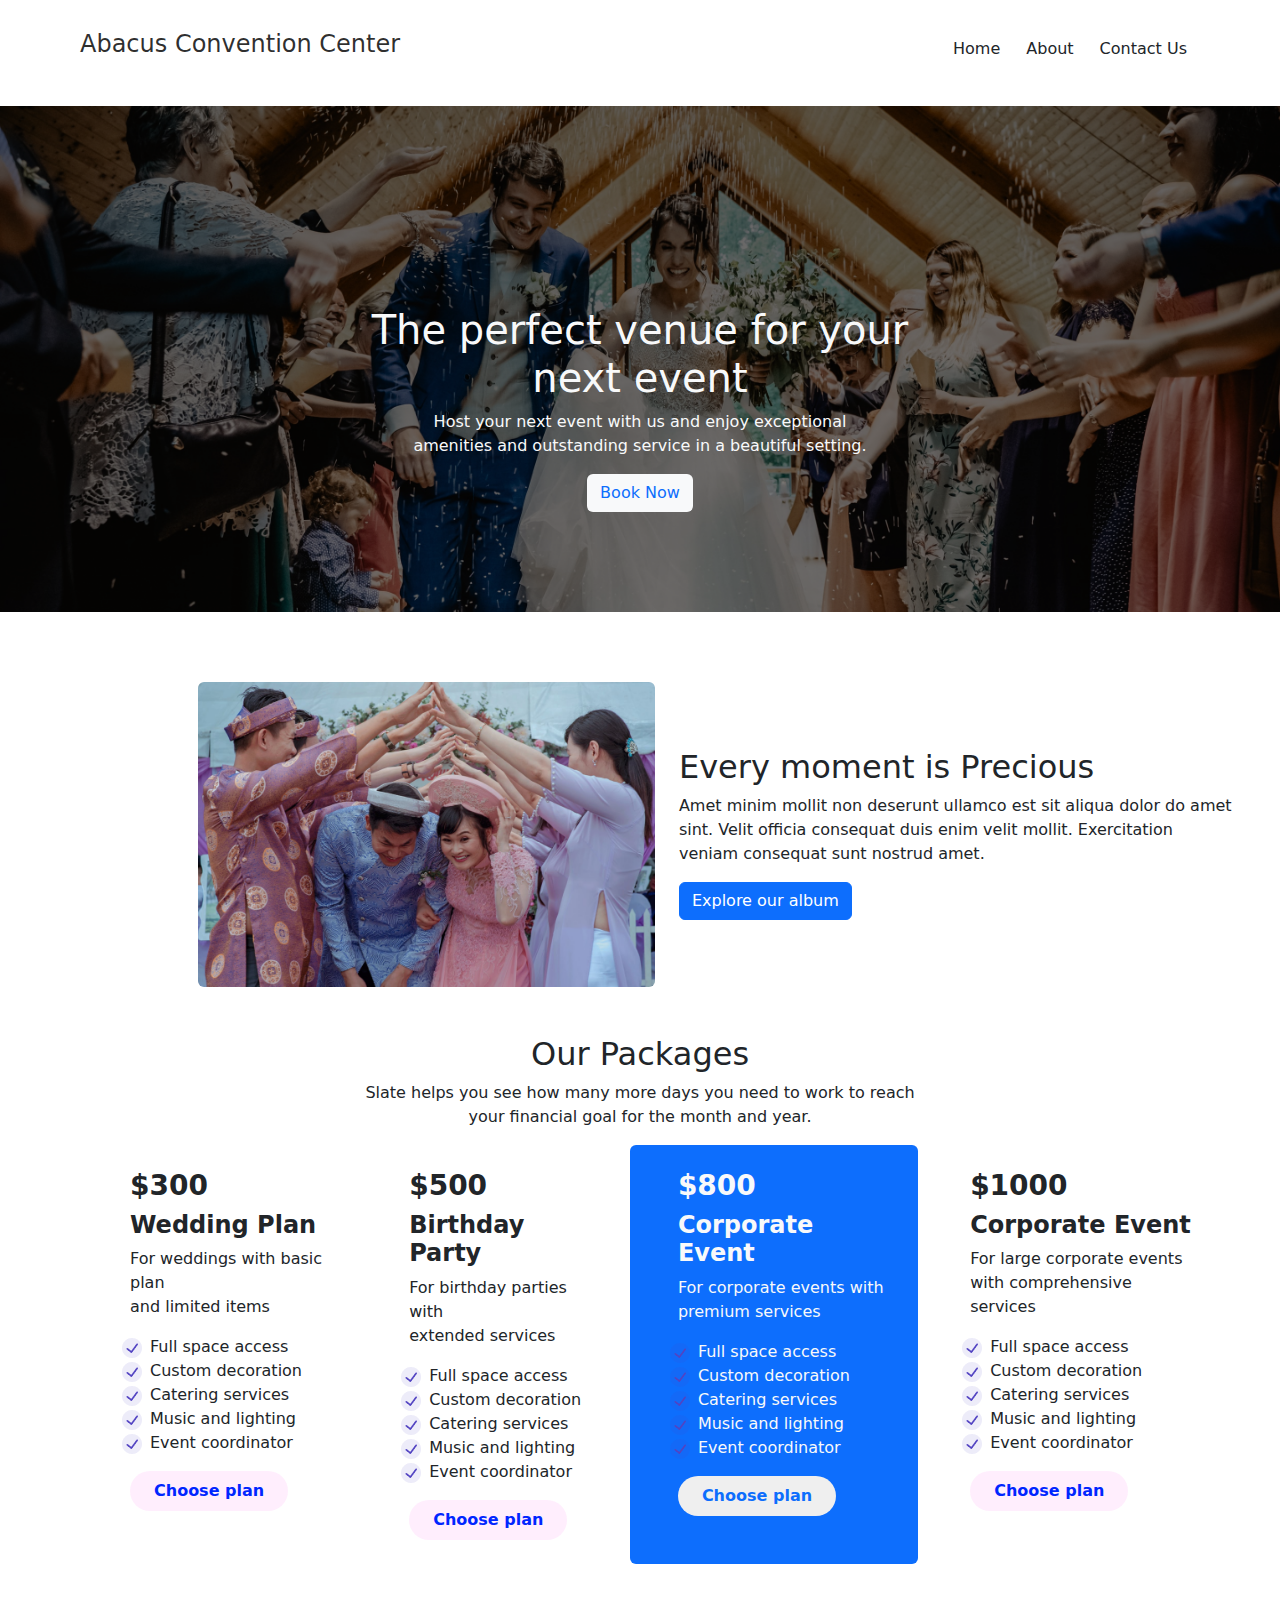
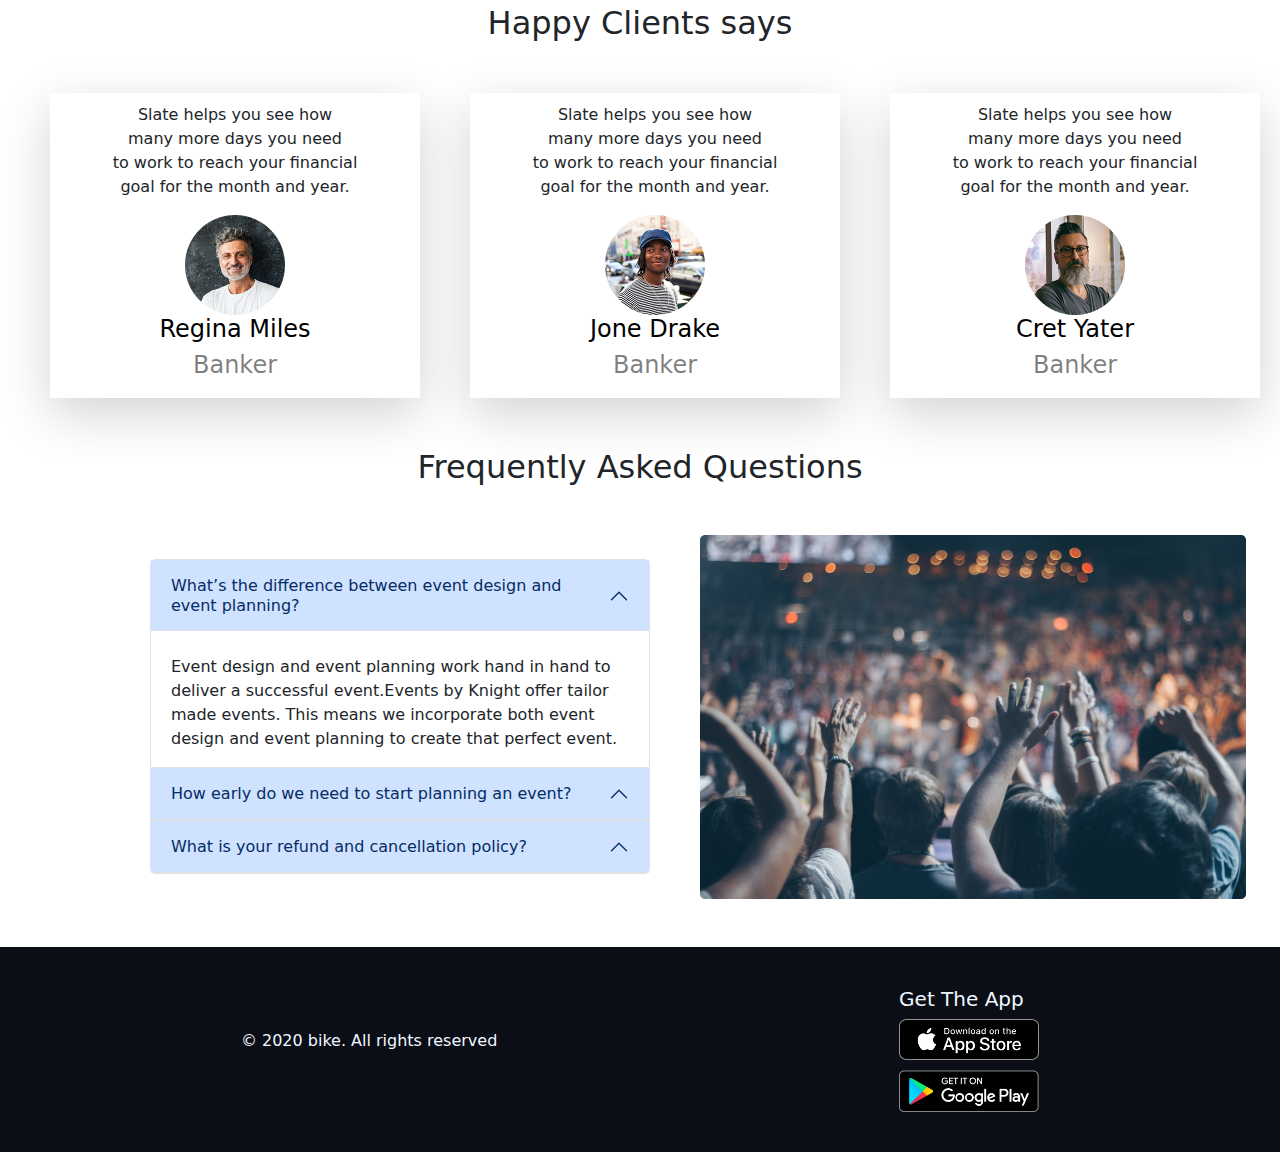
<file: index.html>
<!DOCTYPE html>
<html lang="en">
<head>
    <meta charset="UTF-8">
    <meta name="viewport" content="width=device-width, initial-scale=1.0">
    <title>Convention Center</title>
    <link rel="stylesheet" href="style.css">
    <link href="https://cdn.jsdelivr.net/npm/bootstrap@5.3.3/dist/css/bootstrap.min.css" rel="stylesheet" integrity="sha384-QWTKZyjpPEjISv5WaRU9OFeRpok6YctnYmDr5pNlyT2bRjXh0JMhjY6hW+ALEwIH" crossorigin="anonymous">
</head>
<body>
    <header>
        <nav>
            <div class="nav-stuff">
                <div class="nav-item">
                    <h4>Abacus Convention Center</h4>
                </div>
                <div class="nav-item">
                    <button class="h3 btn">Home</button>
                    <button class="h3 btn">About</button>
                    <button class="h3 btn">Contact Us</button>
                </div>
            </div>
        </nav>
        <div class="banner">
            <div>
                <h1 class="text-light">The perfect venue for your <br> next event</h1>
                <p class="text-light">Host your next event with us and enjoy exceptional <br> amenities and outstanding service in a beautiful setting.</p>
                <button type="button" class="btn text-bg-light text-primary w-30">Book Now</button>
            </div>
        </div>
    </header>
    <section class="moment-section">
        <div class="row justify-content-center align-items-center g-4">
            <div class="col-md-5">
                <img src="/images/wedding.png" alt="Wedding" class="img-fluid rounded">
            </div>
            <div class="col-md-6">
                <h2>Every moment is Precious</h2>
                <p>Amet minim mollit non deserunt ullamco est sit aliqua dolor do amet sint. Velit officia consequat duis enim velit mollit. Exercitation veniam consequat sunt nostrud amet.</p>
                <button class="btn btn-primary">Explore our album</button>
            </div>
        </div>
    </section>
    <section class="package-section">
        <div class="container">
            <h2 class="text-center my-2">Our Packages</h2>
            <p class="text-center">Slate helps you see how many more days you need to work to reach <br> your financial goal for the month and year.</p>
            <div class="d-flex gap-1">
                <div class="plan py-4 rounded">
                    <h3 class="ps-5 fw-bold">$300</h3>
                    <h4 class="ps-5 fw-bold">Wedding Plan</h4>
                    <p class="ps-5 ">For weddings with basic plan <br> and limited items</p>
                    <ul class="ms-2">
                        <li><img class="me-2" src="/icons/check-circle-1.png" alt="">Full space access</li>
                        <li><img class="me-2" src="/icons/check-circle-1.png" alt="">Custom decoration</li>
                        <li><img class="me-2" src="/icons/check-circle-1.png" alt="">Catering services</li>
                        <li><img class="me-2" src="/icons/check-circle-1.png" alt="">Music and lighting</li>
                        <li><img class="me-2" src="/icons/check-circle-1.png" alt="">Event coordinator</li>
                    </ul>
                    <button class="ms-5 px-4 light-pink-btn fw-semibold rounded-pill py-2 rounded border-0">Choose plan</button>
                </div>
                <div class="plan py-4 rounded">
                    <h3 class="ps-5 fw-bold">$500</h3>
                    <h4 class="ps-5 fw-bold">Birthday Party</h4>
                    <p class="ps-5 ">For birthday parties with <br> extended services</p>
                    <ul class="ms-2">
                        <li><img class="me-2" src="/icons/check-circle-1.png" alt="">Full space access</li>
                        <li><img class="me-2" src="/icons/check-circle-1.png" alt="">Custom decoration</li>
                        <li><img class="me-2" src="/icons/check-circle-1.png" alt="">Catering services</li>
                        <li><img class="me-2" src="/icons/check-circle-1.png" alt="">Music and lighting</li>
                        <li><img class="me-2" src="/icons/check-circle-1.png" alt="">Event coordinator</li>
                    </ul>
                    <button class="ms-5 px-4 light-pink-btn fw-semibold rounded-pill py-2 rounded border-0">Choose plan</button>
                </div>
                <div class="plan py-4 bg-primary ms-4 rounded  pe-4">
                    <h3 class="ps-5 fw-bold text-light">$800</h3>
                    <h4 class="ps-5 fw-bold text-light">Corporate Event</h4>
                    <p class="ps-5 text-light">For corporate events with <br> premium services</p>
                    <ul class="ms-2 text-light">
                        <li><img class="me-2" src="/icons/check-circle-1.png" alt="">Full space access</li>
                        <li><img class="me-2" src="/icons/check-circle-1.png" alt="">Custom decoration</li>
                        <li><img class="me-2" src="/icons/check-circle-1.png" alt="">Catering services</li>
                        <li><img class="me-2" src="/icons/check-circle-1.png" alt="">Music and lighting</li>
                        <li><img class="me-2" src="/icons/check-circle-1.png" alt="">Event coordinator</li>
                    </ul>
                    <button class="ms-5 px-4 btn-light text-primary fw-semibold rounded-pill py-2 rounded border-0">Choose plan</button>
                </div>
                <div class="plan py-4 rounded">
                    <h3 class="ps-5 fw-bold">$1000</h3>
                    <h4 class="ps-5 fw-bold">Corporate Event</h4>
                    <p class="ps-5 ">For large corporate events <br> with comprehensive services</p>
                    <ul class="ms-2">
                        <li><img class="me-2" src="/icons/check-circle-1.png" alt="">Full space access</li>
                        <li><img class="me-2" src="/icons/check-circle-1.png" alt="">Custom decoration</li>
                        <li><img class="me-2" src="/icons/check-circle-1.png" alt="">Catering services</li>
                        <li><img class="me-2" src="/icons/check-circle-1.png" alt="">Music and lighting</li>
                        <li><img class="me-2" src="/icons/check-circle-1.png" alt="">Event coordinator</li>
                    </ul>
                    <button class="ms-5 px-4 light-pink-btn fw-semibold rounded-pill py-2 rounded border-0">Choose plan</button>
                </div>
            </div>
        </div>
    </section>
    <section>
        <div> 
            <h2 class="text-center mb-5">Happy Clients says</h2>
            <div class="bankers">
                <div class="align-items-center text-center w-30 border-4 shadow-lg  banker-card">
                    <p>Slate helps you see how <br>
                        many more days you need <br>
                        to work to reach your financial <br>
                        goal for the month and year.</p>
                        <img src="/images/person 2.png" alt="">
                        <h4 class="text-black">Regina Miles</h4>
                        <h4 class="text-black-50">Banker</h4>
                </div>
            <div>
                <div class="align-items-center text-center w-30 border-4 shadow-lg  banker-card">
                    <p>Slate helps you see how <br>
                        many more days you need <br>
                        to work to reach your financial <br>
                        goal for the month and year.</p>
                        <img src="/images/person 3.png" alt="">
                        <h4 class="text-black">Jone Drake</h4>
                        <h4 class="text-black-50">Banker</h4>
                </div>
            </div>
            <div>
                <div class="align-items-center text-center w-30 border-4 shadow-lg  banker-card">
                    <p>Slate helps you see how <br>
                        many more days you need <br>
                        to work to reach your financial <br>
                        goal for the month and year.</p>
                        <img src="/images/person 1.png" alt="">
                        <h4 class="text-black">Cret Yater</h4>
                        <h4 class="text-black-50">Banker</h4>
                </div>
            </div>
        </div>
    </section>
    <section class="mb-5">
        <h2 class="text-center  my-5">Frequently Asked Questions</h2>
        <div class="quitons">
            <div class="accordion" id="accordionExample">
                <div class="accordion-item">
                  <h2>
                    <button class="accordion-button" type="button" data-bs-toggle="collapse" data-bs-target="#collapseOne" aria-expanded="true" aria-controls="collapseOne">
                        What’s the difference between event design and event planning?
                    </button>
                  </h2>
                  <div id="collapseOne" class="accordion-collapse collapse show" data-bs-parent="#accordionExample">
                    <div class="accordion-body">
                        Event design and event planning work hand in hand to deliver a successful event.Events by Knight offer tailor made events. This means we incorporate both event design and event planning to create that perfect event.
                    </div>
                  </div>
                </div>
                <div class="accordion-item">
                  <h2 class="accordion-header">
                    <button class="accordion-button" type="button" data-bs-toggle="collapse" data-bs-target="#collapseTwo" aria-expanded="true" aria-controls="collapseTwo">
                        How early do we need to start planning an event?
                    </button>
                  </h2>
                  <div id="collapseTwo" class="accordion-collapse collapse" data-bs-parent="#accordionExample">
                    <div class="accordion-body">
                        Event design and event planning work hand in hand to deliver a successful event. Events by Knight offer tailor-made events. This means we incorporate both event design and event planning to create that perfect event.
                    </div>
                  </div>
                </div>
                <div class="accordion-item">
                  <h2 class="accordion-header">
                    <button class="accordion-button" type="button" data-bs-toggle="collapse" data-bs-target="#collapseThree" aria-expanded="true" aria-controls="collapseThree">
                        What is your refund and cancellation policy?
                    </button>
                  </h2>
                  <div id="collapseThree" class="accordion-collapse collapse" data-bs-parent="#accordionExample">
                    <div class="accordion-body">
                        Event design and event planning work hand in hand to deliver a successful event. Events by Knight offer tailor-made events. This means we incorporate both event design and event planning to create that perfect event.
                    </div>
                  </div>
                </div>
              </div>
              <div class="w-30">
                <img class="img-fluid" src="/images/people.png" alt="">
              </div>
        </div>
    </section>
    <footer>
        <div class=" footer-stuff">
            <div>
                <p>© 2020 bike. All rights reserved</p>
            </div>
            <div>
                <h5>Get The App</h5>
         <div class="footer-item-img">
            <img src="/images/app-store.png" alt="">
            <img src="/images/aeroij.png" alt="">
         </div>

            </div>
        </div>
    </footer>
    <script src="https://cdn.jsdelivr.net/npm/bootstrap@5.3.3/dist/js/bootstrap.bundle.min.js" integrity="sha384-YvpcrYf0tY3lHB60NNkmXc5s9fDVZLESaAA55NDzOxhy9GkcIdslK1eN7N6jIeHz" crossorigin="anonymous"></script>
</body>
</html>
</file>
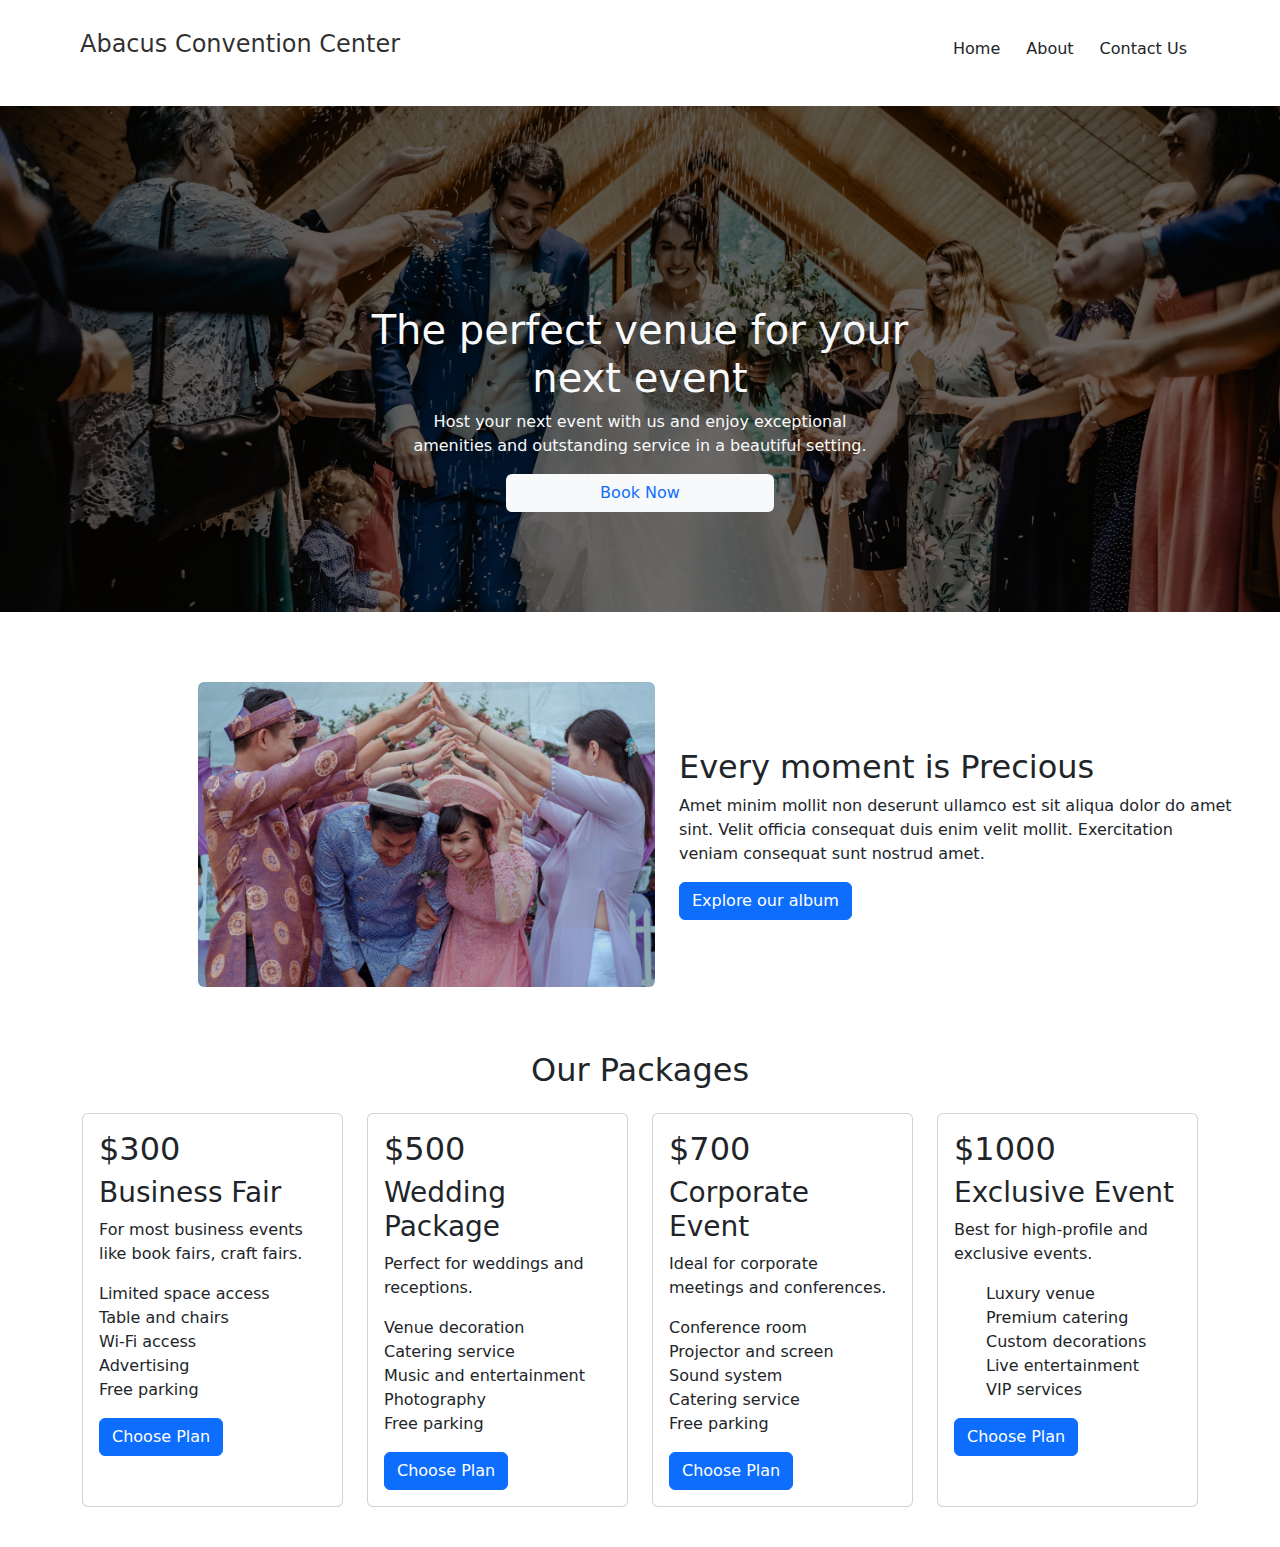
<file: index-test-cards.html>
<!DOCTYPE html>
<html lang="en">
<head>
    <meta charset="UTF-8">
    <meta name="viewport" content="width=device-width, initial-scale=1.0">
    <title>Abacus Convention Center</title>
    <link rel="stylesheet" href="style.css">
    <link href="https://cdn.jsdelivr.net/npm/bootstrap@5.3.3/dist/css/bootstrap.min.css" rel="stylesheet" integrity="sha384-QWTKZyjpPEjISv5WaRU9OFeRpok6YctnYmDr5pNlyT2bRjXh0JMhjY6hW+ALEwIH" crossorigin="anonymous">
</head>
<body>
    <header>
        <nav>
            <div class="nav-stuff">
                <div class="nav-item">
                    <h4>Abacus Convention Center</h4>
                </div>
                <div class="nav-item">
                    <button class="h3 btn">Home</button>
                    <button class="h3 btn">About</button>
                    <button class="h3 btn">Contact Us</button>
                </div>
            </div>
        </nav>
        <div class="banner">
            <div>
                <h1 class="text-light">The perfect venue for your <br> next event</h1>
                <p class="text-light">Host your next event with us and enjoy exceptional <br> amenities and outstanding service in a beautiful setting.</p>
                <button type="button" class="btn text-bg-light text-primary w-50">Book Now</button>
            </div>
        </div>
    </header>
    <section class="moment-section">
        <div class="row justify-content-center align-items-center g-4">
            <div class="col-md-5">
                <img src="/images/wedding.png" alt="Wedding" class="img-fluid rounded">
            </div>
            <div class="col-md-6">
                <h2>Every moment is Precious</h2>
                <p>Amet minim mollit non deserunt ullamco est sit aliqua dolor do amet sint. Velit officia consequat duis enim velit mollit. Exercitation veniam consequat sunt nostrud amet.</p>
                <button class="btn btn-primary">Explore our album</button>
            </div>
        </div>
    </section>
    <section class="package-section">
        <div class="container">
            <h2 class="text-center my-4">Our Packages</h2>
            <div class="row row-cols-1 row-cols-md-2 row-cols-lg-4 g-4">
                <div class="col">
                    <div class="card plan-card h-100">
                        <div class="card-body">
                            <h2>$300</h2>
                            <h3>Business Fair</h3>
                            <p>For most business events like book fairs, craft fairs.</p>
                            <ul class="list-unstyled">
                                <li>Limited space access</li>
                                <li>Table and chairs</li>
                                <li>Wi-Fi access</li>
                                <li>Advertising</li>
                                <li>Free parking</li>
                            </ul>
                            <button class="btn btn-primary plan-btn">Choose Plan</button>
                        </div>
                    </div>
                </div>
                <div class="col">
                    <div class="card plan-card h-100">
                        <div class="card-body">
                            <h2>$500</h2>
                            <h3>Wedding Package</h3>
                            <p>Perfect for weddings and receptions.</p>
                            <ul class="list-unstyled">
                                <li>Venue decoration</li>
                                <li>Catering service</li>
                                <li>Music and entertainment</li>
                                <li>Photography</li>
                                <li>Free parking</li>
                            </ul>
                            <button class="btn btn-primary plan-btn">Choose Plan</button>
                        </div>
                    </div>
                </div>
                <div class="col">
                    <div class="card plan-card h-100">
                        <div class="card-body">
                            <h2>$700</h2>
                            <h3>Corporate Event</h3>
                            <p>Ideal for corporate meetings and conferences.</p>
                            <ul class="list-unstyled">
                                <li>Conference room</li>
                                <li>Projector and screen</li>
                                <li>Sound system</li>
                                <li>Catering service</li>
                                <li>Free parking</li>
                            </ul>
                            <button class="btn btn-primary plan-btn">Choose Plan</button>
                        </div>
                    </div>
                </div>
                <div class="col">
                    <div class="card plan-card h-100">
                        <div class="card-body">
                            <h2>$1000</h2>
                            <h3>Exclusive Event</h3>
                            <p>Best for high-profile and exclusive events.</p>
                            <ul>
                                <li>Luxury venue</li>
                                <li>Premium catering</li>
                                <li>Custom decorations</li>
                                <li>Live entertainment</li>
                                <li>VIP services</li>
                            </ul>
                            <button class="btn btn-primary plan-btn">Choose Plan</button>
                        </div>
                    </div>
                </div>
            </div>
        </div>
    </section>
    <script src="https://cdn.jsdelivr.net/npm/bootstrap@5.3.3/dist/js/bootstrap.bundle.min.js" integrity="sha384-YvpcrYf0tY3lHB60NNkmXc5s9fDVZLESaAA55NDzOxhy9GkcIdslK1eN7N6jIeHz" crossorigin="anonymous"></script>
</body>
</html>
</file>
<file: style.css>
.nav-stuff {
    display: flex;
    justify-content: space-between;
    padding: 30px 80px;
}

.nav-item {
    color: rgba(0, 0, 0, 0.822);
    display: flex;
}

.btn {
    font-weight: 900;
    font-size: 10px;
}

.banner {
    display: flex;
    align-items: center;
    justify-content: center;
    text-align: center;
    background-image: url('/images/banner.png'); /* Replace with your image URL */
    background-size: cover;
    background-position: center;
    padding-bottom: 100px;
    padding-top: 200px;
    margin-bottom: 70px;
}

.moment-section {
    margin-left: 150px;
}

.package-section {
    padding: 40px 0;
}

ul {
    list-style: none;
}

.light-pink-btn {
    background-color: #ffcbf852; 
    color: #0026ff;              
    border: none;             
}

.bankers {
    display: grid;
    grid-template-columns: repeat(3, 1fr);
    gap: 30px;
    align-items: center;
    text-align: center;
    margin-left: 50px;
    margin-bottom: 50px;
    margin-top: 50px;
}

.banker-card {
    width: 370px;
    padding: 10px 5px;
}
.quitons{
    display: flex;
    align-items: center;
    margin-left: 150px;
    gap: 50px;
}
.accordion{
    width: 500px;
    color: aliceblue;
}
.footer-stuff{
    display: flex;
    justify-content: space-around;
    color: aliceblue;
    background-color: #0B0D17;
    align-items: center;
    padding: 40px;
}
.footer-item-img img{
   width: 140px;

}
.footer-item-img{
    display: flex;
    flex-direction: column;
    gap: 10px;
}
</file>
